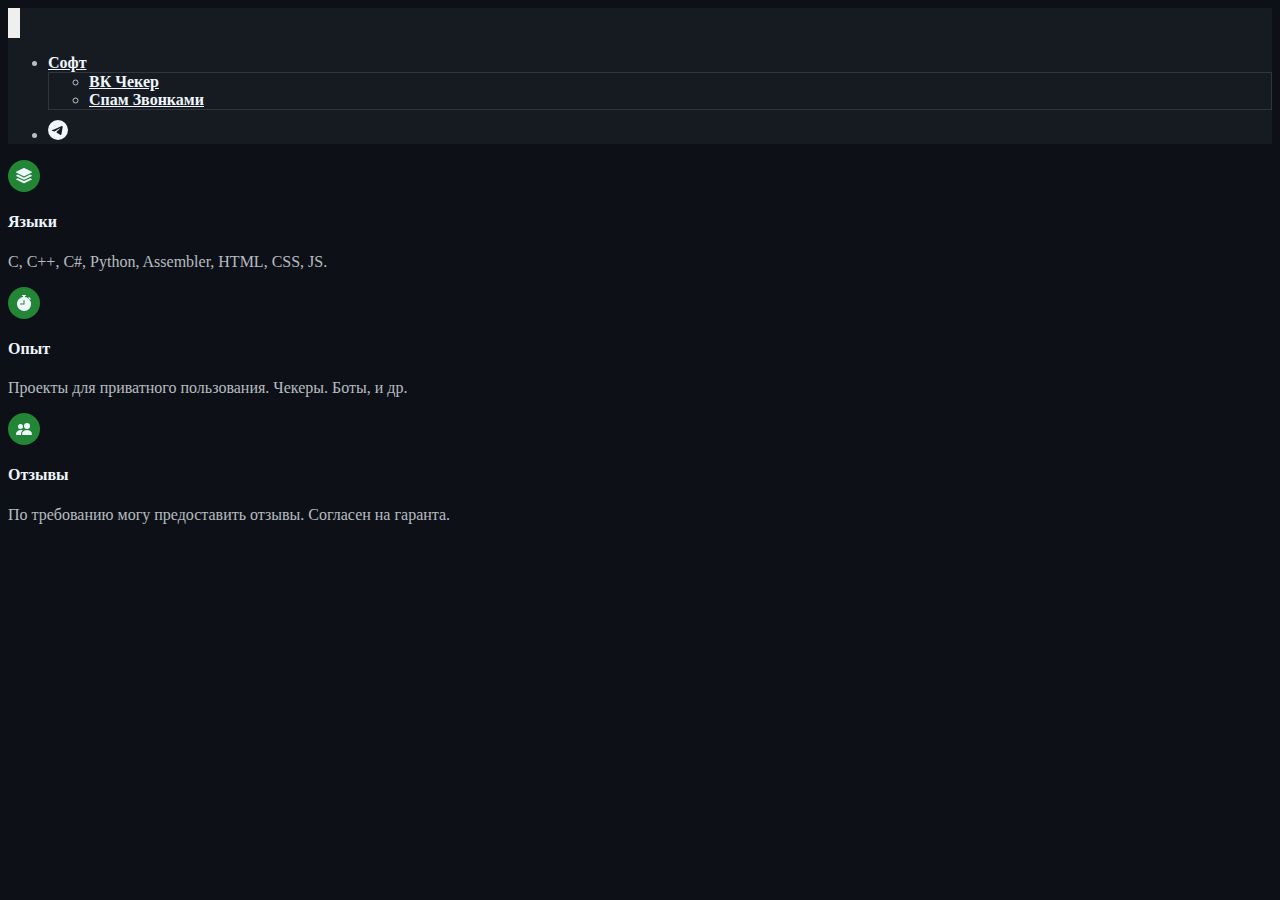
<file: index.html>
<!DOCTYPE html>
<html lang="ru">
  <head>
    <link rel="shortcut icon" href="favicon.ico" />
    <title>Обо мне</title>

    <meta charset="UTF-8" />
    <meta http-equiv="X-UA-Compatible" content="IE=edge" />
    <meta name="viewport" content="width=device-width, initial-scale=1.0" />
    <meta name="description" content="Софт от Элиаса Трумана" />
    <meta name="author" content="Элиас Труман" />

    <link
      href="https://cdn.jsdelivr.net/npm/bootstrap@5.3.0-alpha1/dist/css/bootstrap.min.css"
      rel="stylesheet"
      integrity="sha384-GLhlTQ8iRABdZLl6O3oVMWSktQOp6b7In1Zl3/Jr59b6EGGoI1aFkw7cmDA6j6gD"
      crossorigin="anonymous"
    />

    <link rel="stylesheet" type="text/css" href="assets/css/header.css" />
    <link rel="stylesheet" type="text/css" href="assets/css/body.css" />
    <link rel="stylesheet" type="text/css" href="assets/css/media.css" />
  </head>
  <header class="header">
    <div class="container">
      <nav class="navbar navbar-expand-sm">
        <button
          class="navbar-toggler custom-toggler"
          type="button"
          data-bs-toggle="collapse"
          data-bs-target="#navbarNavDropdown"
          aria-controls="navbarNavDropdown"
          aria-expanded="false"
          aria-label="Toggle navigation"
        >
          <span class="navbar-toggler-icon"></span>
        </button>
        <div class="collapse navbar-collapse" id="navbarNavDropdown">
          <ul class="navbar-nav align-content-center">
            <!-- <li class="nav-item">
              <a class="nav-link" href="/index.html">Обо мне</a>
            </li> -->
            <li class="nav-item dropdown">
              <a
                class="nav-link dropdown-toggle"
                href="#"
                role="button"
                data-bs-toggle="dropdown"
                aria-expanded="false"
              >
                Софт
              </a>
              <ul class="dropdown-menu">
                <li>
                  <a class="dropdown-item" href="/vk-combine.html">ВК Чекер</a>
                </li>
                <li>
                  <a class="dropdown-item" href="/phone-spammer.html"
                    >Спам Звонками</a
                  >
                </li>
              </ul>
            </li>
            <li class="telegram-svg">
              <a href="https://t.me/elstrm" target="_blank">
                <svg
                  xmlns="http://www.w3.org/2000/svg"
                  width="20"
                  height="20"
                  fill="currentColor"
                  class="bi bi-telegram"
                  viewBox="0 0 16 16"
                >
                  <path
                    d="M16 8A8 8 0 1 1 0 8a8 8 0 0 1 16 0zM8.287 5.906c-.778.324-2.334.994-4.666 2.01-.378.15-.577.298-.595.442-.03.243.275.339.69.47l.175.055c.408.133.958.288 1.243.294.26.006.549-.1.868-.32 2.179-1.471 3.304-2.214 3.374-2.23.05-.012.12-.026.166.016.047.041.042.12.037.141-.03.129-1.227 1.241-1.846 1.817-.193.18-.33.307-.358.336a8.154 8.154 0 0 1-.188.186c-.38.366-.664.64.015 1.088.327.216.589.393.85.571.284.194.568.387.936.629.093.06.183.125.27.187.331.236.63.448.997.414.214-.02.435-.22.547-.82.265-1.417.786-4.486.906-5.751a1.426 1.426 0 0 0-.013-.315.337.337 0 0 0-.114-.217.526.526 0 0 0-.31-.093c-.3.005-.763.166-2.984 1.09z"
                  /></svg
              ></a>
            </li>
          </ul>
        </div>
      </nav>
    </div>
  </header>
  <body>
    <main>
      <div class="container py-5">
        <div class="row gy-4 row-cols-1">
          <div class="col">
            <div class="d-flex">
              <div
                class="bs-icon-sm bs-icon-circle bs-icon-primary d-flex flex-shrink-0 justify-content-center align-items-center d-inline-block mb-3 bs-icon"
              >
                <svg
                  class="bi bi-stack"
                  xmlns="http://www.w3.org/2000/svg"
                  width="1em"
                  height="1em"
                  fill="currentColor"
                  viewBox="0 0 16 16"
                >
                  <path
                    d="m14.12 10.163 1.715.858c.22.11.22.424 0 .534L8.267 15.34a.598.598 0 0 1-.534 0L.165 11.555a.299.299 0 0 1 0-.534l1.716-.858 5.317 2.659c.505.252 1.1.252 1.604 0l5.317-2.66zM7.733.063a.598.598 0 0 1 .534 0l7.568 3.784a.3.3 0 0 1 0 .535L8.267 8.165a.598.598 0 0 1-.534 0L.165 4.382a.299.299 0 0 1 0-.535L7.733.063z"
                  ></path>
                  <path
                    d="m14.12 6.576 1.715.858c.22.11.22.424 0 .534l-7.568 3.784a.598.598 0 0 1-.534 0L.165 7.968a.299.299 0 0 1 0-.534l1.716-.858 5.317 2.659c.505.252 1.1.252 1.604 0l5.317-2.659z"
                  ></path>
                </svg>
              </div>
              <div class="px-3">
                <h4>Языки</h4>
                <p>C, C++, C#, Python, Assembler, HTML, CSS, JS.</p>
              </div>
            </div>
          </div>
          <div class="col">
            <div class="d-flex">
              <div
                class="bs-icon-sm bs-icon-circle bs-icon-primary d-flex flex-shrink-0 justify-content-center align-items-center d-inline-block mb-3 bs-icon"
              >
                <svg
                  class="bi bi-stopwatch-fill"
                  xmlns="http://www.w3.org/2000/svg"
                  width="1em"
                  height="1em"
                  fill="currentColor"
                  viewBox="0 0 16 16"
                >
                  <path
                    d="M6.5 0a.5.5 0 0 0 0 1H7v1.07A7.001 7.001 0 0 0 8 16a7 7 0 0 0 5.29-11.584.531.531 0 0 0 .013-.012l.354-.354.353.354a.5.5 0 1 0 .707-.707l-1.414-1.415a.5.5 0 1 0-.707.707l.354.354-.354.354a.717.717 0 0 0-.012.012A6.973 6.973 0 0 0 9 2.071V1h.5a.5.5 0 0 0 0-1h-3zm2 5.6V9a.5.5 0 0 1-.5.5H4.5a.5.5 0 0 1 0-1h3V5.6a.5.5 0 1 1 1 0z"
                  ></path>
                </svg>
              </div>
              <div class="px-3">
                <h4>Опыт</h4>
                <p>Проекты для приватного пользования. Чекеры. Боты, и др.</p>
              </div>
            </div>
          </div>
          <div class="col">
            <div class="d-flex">
              <div
                class="bs-icon-sm bs-icon-circle bs-icon-primary d-flex flex-shrink-0 justify-content-center align-items-center d-inline-block mb-3 bs-icon"
              >
                <svg
                  class="bi bi-people-fill"
                  xmlns="http://www.w3.org/2000/svg"
                  width="1em"
                  height="1em"
                  fill="currentColor"
                  viewBox="0 0 16 16"
                >
                  <path
                    d="M7 14s-1 0-1-1 1-4 5-4 5 3 5 4-1 1-1 1H7zm4-6a3 3 0 1 0 0-6 3 3 0 0 0 0 6z"
                  ></path>
                  <path
                    fill-rule="evenodd"
                    d="M5.216 14A2.238 2.238 0 0 1 5 13c0-1.355.68-2.75 1.936-3.72A6.325 6.325 0 0 0 5 9c-4 0-5 3-5 4s1 1 1 1h4.216z"
                  ></path>
                  <path d="M4.5 8a2.5 2.5 0 1 0 0-5 2.5 2.5 0 0 0 0 5z"></path>
                </svg>
              </div>
              <div class="px-3">
                <h4>Отзывы</h4>
                <p>
                  По требованию могу предоставить отзывы. Согласен на гаранта.
                </p>
              </div>
            </div>
          </div>
        </div>
      </div>
    </main>
    <script
      src="https://cdn.jsdelivr.net/npm/bootstrap@5.3.0-alpha1/dist/js/bootstrap.bundle.min.js"
      integrity="sha384-w76AqPfDkMBDXo30jS1Sgez6pr3x5MlQ1ZAGC+nuZB+EYdgRZgiwxhTBTkF7CXvN"
      crossorigin="anonymous"
    ></script>
    <!-- <footer class="footer fixed-bottom">
      <div class="container text-center">
        <small class="copyright"
          >Задизайнено
          <a href="https://t.me/elstrm" target="_blank">elstrm</a></small
        >
        <script>
          document.write(new Date().getFullYear());
        </script>
      </div>
    </footer> -->
  </body>
</html>
</file>
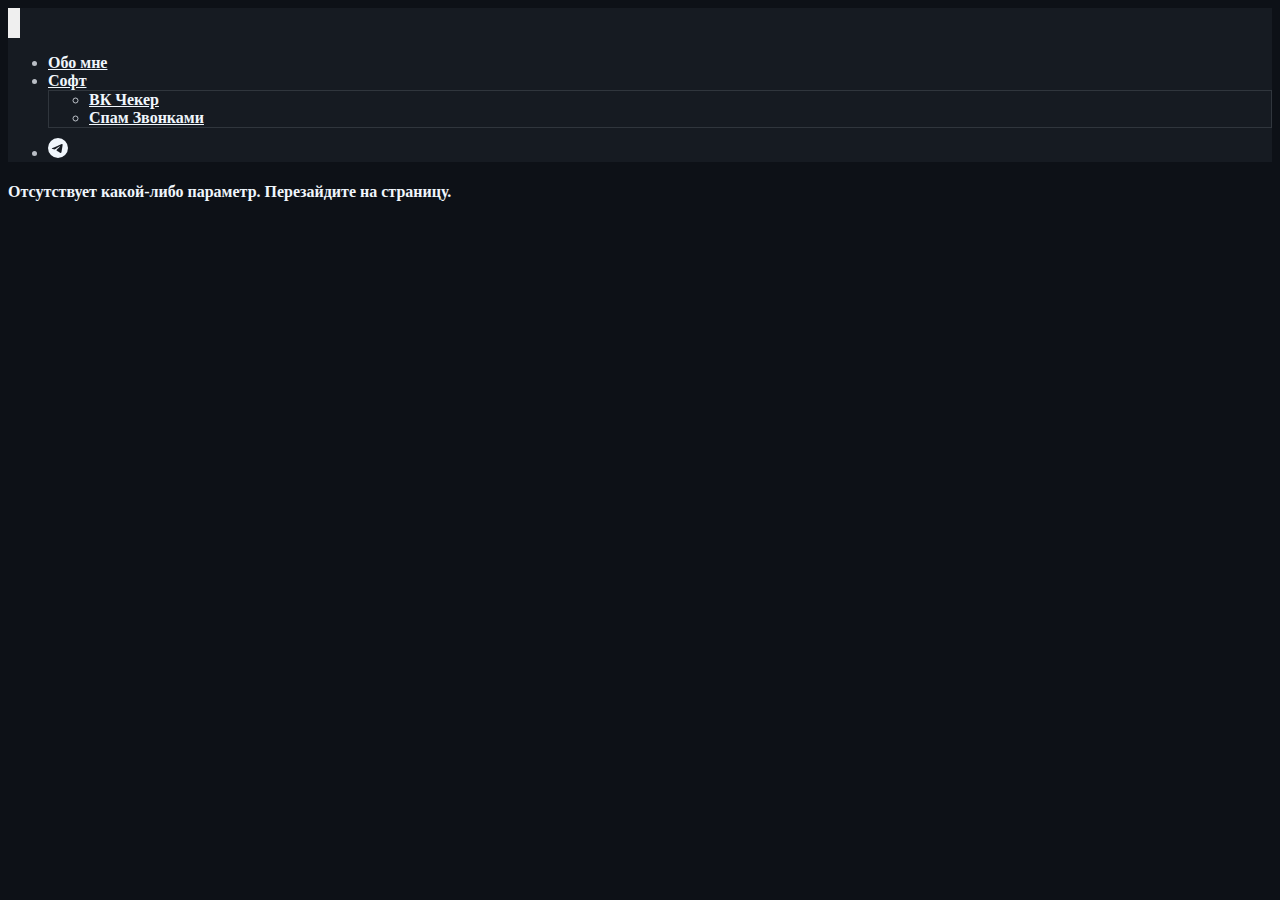
<file: pay.html>
<!DOCTYPE html>
<html lang="ru">
  <head>
    <link rel="shortcut icon" href="favicon.ico" />
    <title>Оплата заказа</title>

    <meta charset="UTF-8" />
    <meta http-equiv="X-UA-Compatible" content="IE=edge" />
    <meta name="viewport" content="width=device-width, initial-scale=1.0" />
    <meta name="description" content="Оплата заказа" />
    <meta name="author" content="Элиас Труман" />

    <link
      href="https://cdn.jsdelivr.net/npm/bootstrap@5.3.0-alpha1/dist/css/bootstrap.min.css"
      rel="stylesheet"
      integrity="sha384-GLhlTQ8iRABdZLl6O3oVMWSktQOp6b7In1Zl3/Jr59b6EGGoI1aFkw7cmDA6j6gD"
      crossorigin="anonymous"
    />

    <link rel="stylesheet" type="text/css" href="assets/css/header.css" />
    <link rel="stylesheet" type="text/css" href="assets/css/body.css" />
    <link rel="stylesheet" type="text/css" href="assets/css/media.css" />

    <script language="javascript" type="text/javascript">
      function onLoad() {
        var query = window.location.href.split("?")[1];
        if (!query) {
          document.getElementById("cardMain").innerHTML =
            "<h4>Отсутствует какой-либо параметр. Перезайдите на страницу.</h4>";
        }
        var params = query.split("&");
        if (params.length < 3) {
          document.getElementById("cardMain").innerHTML =
            "<h4>Отсутствует нужный параметр. Перезайдите на страницу.</h4>";
        }
        var soft = params[0].split("=")[1];
        if (soft == "ps") {
          soft = "Спам Звонками";
        } else if (soft == "vkc") {
          soft = "ВК Чекер";
        } else {
          document.getElementById("cardMain").innerHTML =
            "<h4>Софт указан неверно. Перезайдите на страницу.</h4>";
        }
        var until = params[1].split("=")[1];
        if (until == "w") {
          until = "неделя";
        } else if (until == "m") {
          until = "месяц";
        } else if (until == "lt") {
          until = "лайфтайм";
        } else {
          document.getElementById("cardMain").innerHTML =
            "<h4>Срок лицензии указан неверно. Перезайдите на страницу.</h4>";
        }
        var sum = params[2].split("=")[1].split("#")[0];
        if (
          (sum != "500") &
          (sum != "1000") &
          (sum != "1500") &
          (sum != "2000")
        ) {
          document.getElementById("cardMain").innerHTML =
            "<h4>Сумма указана неверно. Перезайдите на страницу.</h4>";
        }
        document.getElementById("soft").innerHTML = soft;
        document.getElementById("until").innerHTML = until;
        document.getElementById("sum").innerHTML = "₽" + sum;
      }
      function openQiwiLink() {
        link =
          "https://qiwi.com/payment/form/99999?extra['accountType']=nickname&extra['account']=3IPLL&amount=";
        newLink = link + document.getElementById("sum").innerHTML.split("₽")[1];
        window.open(newLink, "_blank");
      }
      function showHiddenCard() {
        document
          .getElementById("hiddenCardElement")
          .classList.remove("hiddenCard");
      }
      function showHiddenCard2() {
        document
          .getElementById("hiddenCardElement2")
          .classList.remove("hiddenCard");
      }
      function fallbackCopyTextToClipboard(text) {
        var textArea = document.createElement("textarea");
        textArea.value = text;

        textArea.style.top = "0";
        textArea.style.left = "0";
        textArea.style.position = "fixed";

        document.body.appendChild(textArea);
        textArea.focus();
        textArea.select();

        try {
          var successful = document.execCommand("copy");
          var msg = successful ? "successful" : "unsuccessful";
          console.log("Fallback: Copying text command was " + msg);
        } catch (err) {
          console.error("Fallback: Oops, unable to copy", err);
        }

        document.body.removeChild(textArea);
      }
      function copyTextToClipboard() {
        var text = document.getElementById("textToCopy").innerText;
        if (!navigator.clipboard) {
          fallbackCopyTextToClipboard(text);
          return;
        }
        navigator.clipboard.writeText(text).then(
          function () {
            console.log("Async: Copying to clipboard was successful!");
          },
          function (err) {
            console.error("Async: Could not copy text: ", err);
          }
        );
      }
    </script>
  </head>
  <header class="header">
    <div class="container">
      <nav class="navbar navbar-expand-sm">
        <button
          class="navbar-toggler custom-toggler"
          type="button"
          data-bs-toggle="collapse"
          data-bs-target="#navbarNavDropdown"
          aria-controls="navbarNavDropdown"
          aria-expanded="false"
          aria-label="Toggle navigation"
        >
          <span class="navbar-toggler-icon"></span>
        </button>
        <div class="collapse navbar-collapse" id="navbarNavDropdown">
          <ul class="navbar-nav align-content-center">
            <li class="nav-item">
              <a class="nav-link" href="/index.html">Обо мне</a>
            </li>
            <li class="nav-item dropdown">
              <a
                class="nav-link dropdown-toggle"
                href="#"
                role="button"
                data-bs-toggle="dropdown"
                aria-expanded="false"
              >
                Софт
              </a>
              <ul class="dropdown-menu">
                <li>
                  <a class="dropdown-item" href="/vk-combine.html">ВК Чекер</a>
                </li>
                <li>
                  <a class="dropdown-item" href="/phone-spammer.html"
                    >Спам Звонками</a
                  >
                </li>
              </ul>
            </li>
            <li class="telegram-svg">
              <a href="https://t.me/elstrm" target="_blank">
                <svg
                  xmlns="http://www.w3.org/2000/svg"
                  width="20"
                  height="20"
                  fill="currentColor"
                  class="bi bi-telegram"
                  viewBox="0 0 16 16"
                >
                  <path
                    d="M16 8A8 8 0 1 1 0 8a8 8 0 0 1 16 0zM8.287 5.906c-.778.324-2.334.994-4.666 2.01-.378.15-.577.298-.595.442-.03.243.275.339.69.47l.175.055c.408.133.958.288 1.243.294.26.006.549-.1.868-.32 2.179-1.471 3.304-2.214 3.374-2.23.05-.012.12-.026.166.016.047.041.042.12.037.141-.03.129-1.227 1.241-1.846 1.817-.193.18-.33.307-.358.336a8.154 8.154 0 0 1-.188.186c-.38.366-.664.64.015 1.088.327.216.589.393.85.571.284.194.568.387.936.629.093.06.183.125.27.187.331.236.63.448.997.414.214-.02.435-.22.547-.82.265-1.417.786-4.486.906-5.751a1.426 1.426 0 0 0-.013-.315.337.337 0 0 0-.114-.217.526.526 0 0 0-.31-.093c-.3.005-.763.166-2.984 1.09z"
                  /></svg
              ></a>
            </li>
          </ul>
        </div>
      </nav>
    </div>
  </header>
  <body onload="onLoad()">
    <main>
      <section class="py-5">
        <div
          id="cardMain"
          class="container h-100 d-flex align-items-center justify-content-center"
        >
          <div class="text-center pay-card" style="width: 350px">
            <h2
              style="
                color: rgb(240, 246, 252);
                font-weight: 600;
                font-size: 28px;
                margin-bottom: 2rem;
              "
            >
              Оплата заказа
            </h2>
            <div class="col">
              <div class="card">
                <div class="card-body text-center p-4">
                  <h6
                    class="text-uppercase card-subtitle"
                    style="
                      font-size: 16px;
                      color: rgb(240, 246, 252);
                      text-align: left;
                    "
                  >
                    сумма
                  </h6>
                  <h4 id="sum" class="display-6 fw-bold price-policy"></h4>
                </div>
                <div class="card-footer p-0">
                  <ul
                    class="text-start"
                    style="
                      margin-bottom: 1rem !important;
                      margin-top: 1rem !important;
                      max-width: 96.65%;
                    "
                  >
                    <li class="mb-2">
                      Нажмите на кнопку оплатить. При нажатии вы подтверждаете,
                      что согласны с
                      <a href="/ПС-1.pdf" target="_blank"
                        >Пользовательским Соглашением</a
                      >.
                    </li>
                    <li class="mb-2">
                      Если вы вышли со страницы оплаты, то перезайдите через
                      кнопку ниже.
                    </li>
                  </ul>
                  <a
                    class="btn btn-primary d-block w-100"
                    type="button"
                    style="font-weight: bold"
                    onclick="openQiwiLink(); showHiddenCard();"
                    >Оплатить</a
                  >
                </div>
              </div>
            </div>
            <div id="hiddenCardElement" class="col py-4 hiddenCard">
              <div class="card">
                <div class="p-0">
                  <ul
                    class="text-start"
                    style="
                      margin-bottom: 1rem !important;
                      margin-top: 1rem !important;
                      max-width: 96.65%;
                    "
                  >
                    <li class="mb-2">
                      Теперь нужно зайти в
                      <a href="https://t.me/eliastruman" target="_blank"
                        >эту группу</a
                      >.
                    </li>
                  </ul>
                  <a
                    class="btn btn-primary d-block w-100"
                    type="button"
                    style="font-weight: bold"
                    onclick="showHiddenCard2();"
                    >Подтверждаю, что я сделал это</a
                  >
                </div>
              </div>
            </div>
            <div id="hiddenCardElement2" class="col py-0 hiddenCard">
              <div class="card">
                <div class="p-0">
                  <ul
                    class="text-start"
                    style="
                      margin-bottom: 1rem !important;
                      margin-top: 1rem !important;
                      max-width: 96.65%;
                    "
                  >
                    <li class="mb-2">
                      Если вы подтверждаете оплату, то вставьте следующий текст
                      в диалог с менеджером. В рабочую смену максимальное время
                      ожидания билда 30 минут.
                    </li>
                  </ul>
                  <div class="container">
                    <div class="row">
                      <p id="textToCopy" style="filter: brightness(70%)">
                        Привет, оплатил софт <soft id="soft"></soft>. Срок
                        лицензии: <until id="until"></until>.
                      </p>
                    </div>
                  </div>
                  <a
                    class="btn btn-primary d-block w-100"
                    type="button"
                    style="font-weight: bold"
                    onclick='copyTextToClipboard(); window.open("https://t.me/elstrm", "_blank");'
                    >Скопировать текст и связаться с менеджером</a
                  >
                </div>
              </div>
            </div>
          </div>
        </div>
      </section>
    </main>
    <script
      src="https://cdn.jsdelivr.net/npm/bootstrap@5.3.0-alpha1/dist/js/bootstrap.bundle.min.js"
      integrity="sha384-w76AqPfDkMBDXo30jS1Sgez6pr3x5MlQ1ZAGC+nuZB+EYdgRZgiwxhTBTkF7CXvN"
      crossorigin="anonymous"
    ></script>
  </body>
</html>
</file>
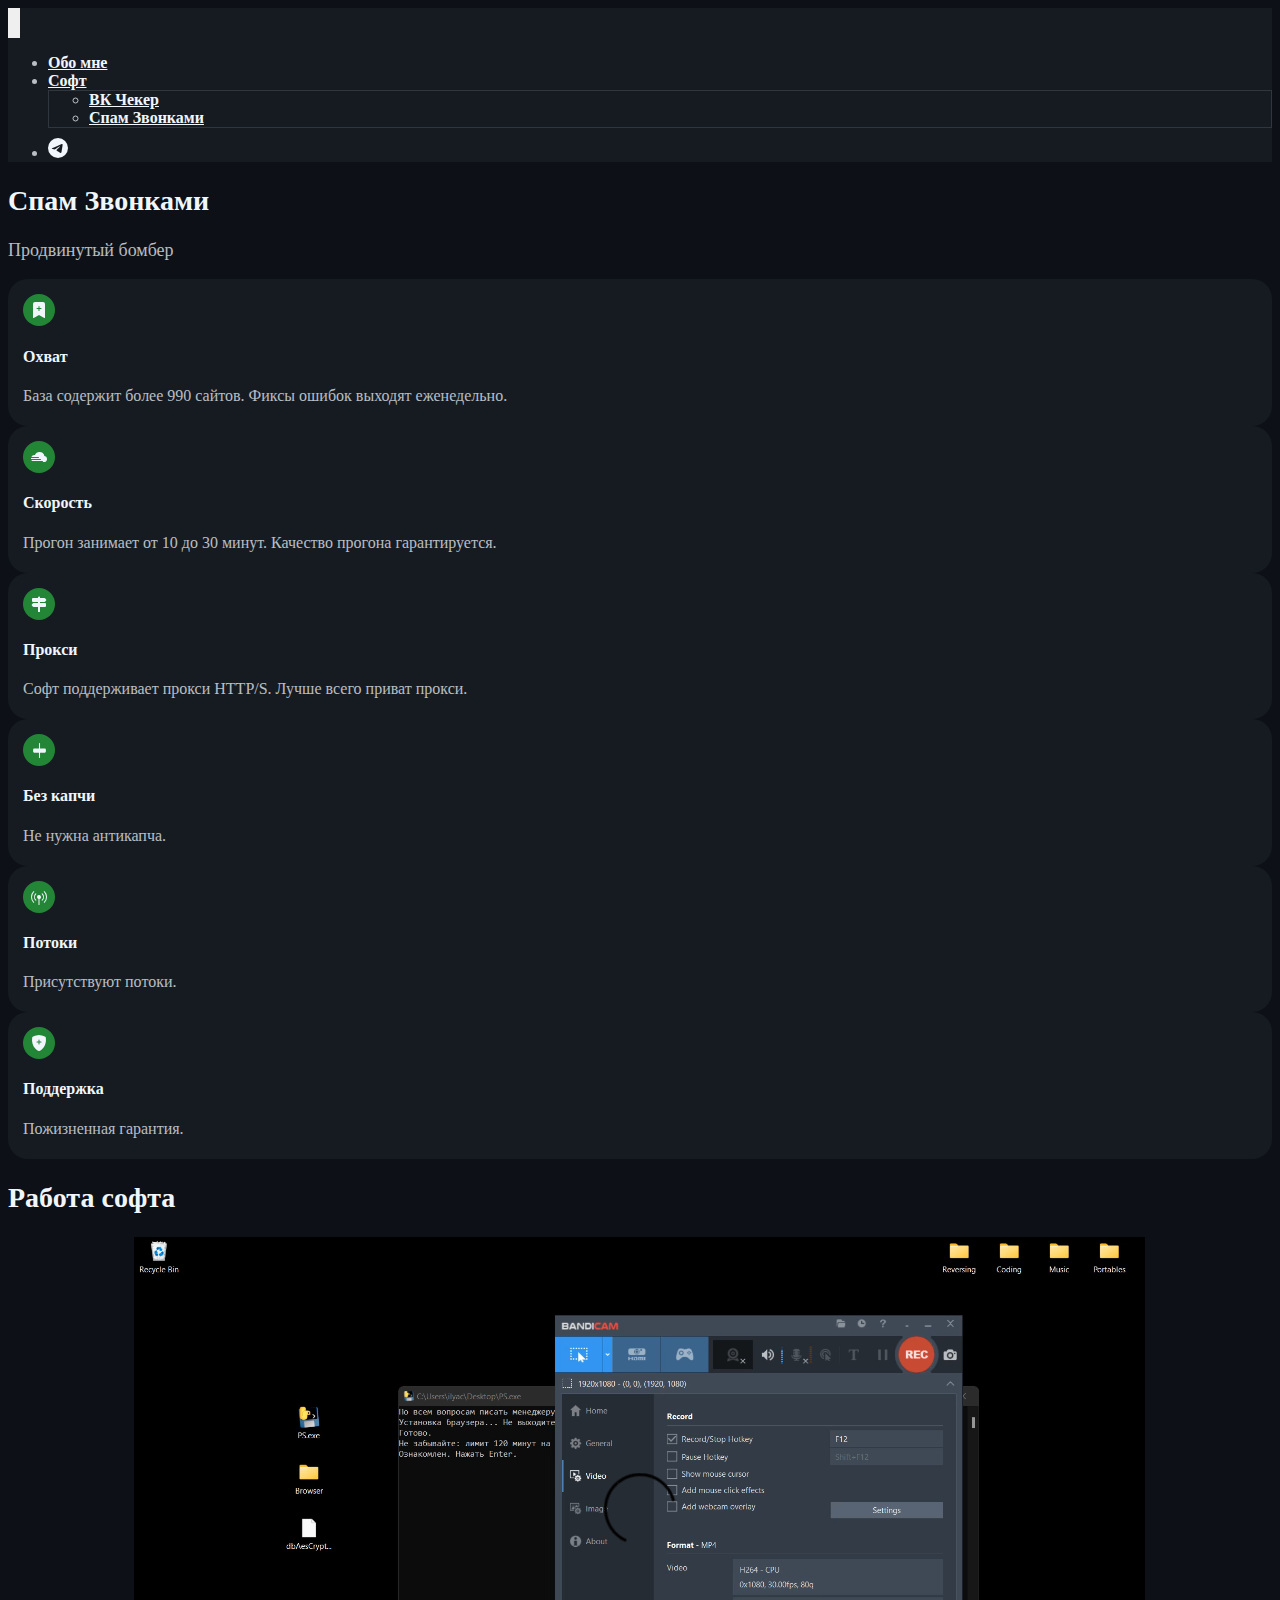
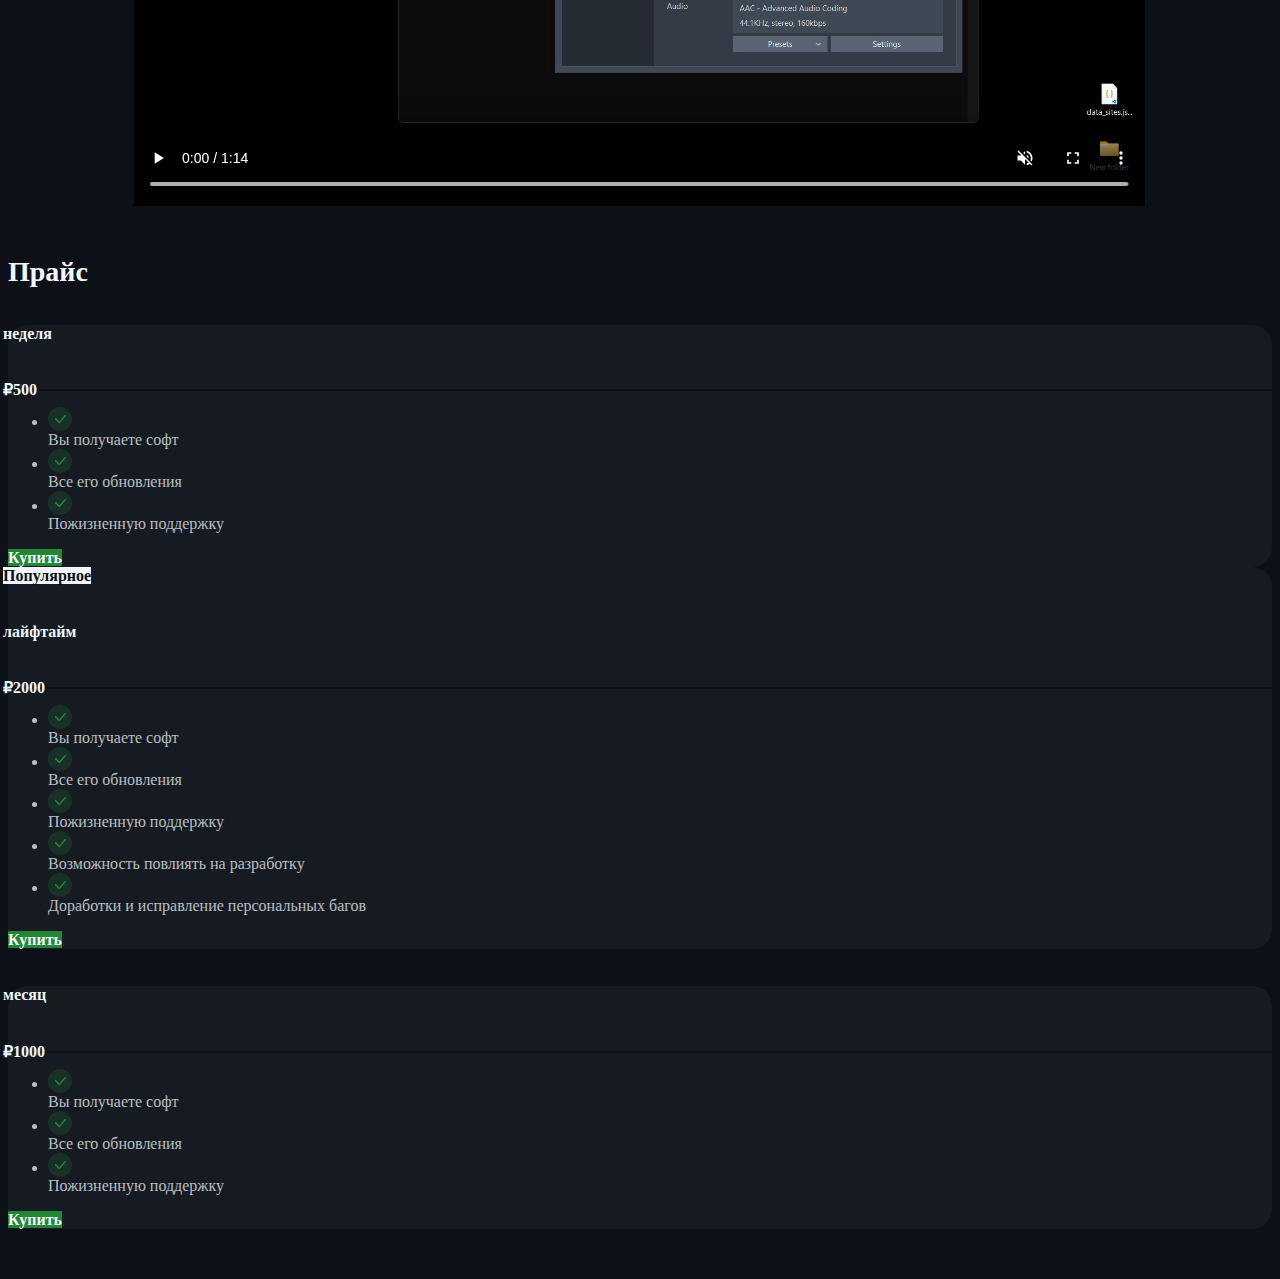
<file: phone-spammer.html>
<!DOCTYPE html>
<html lang="ru">
  <head>
    <link rel="shortcut icon" href="favicon.ico" />
    <title>Спам Звонками</title>

    <meta charset="UTF-8" />
    <meta http-equiv="X-UA-Compatible" content="IE=edge" />
    <meta name="viewport" content="width=device-width, initial-scale=1.0" />
    <meta name="description" content="Спам Звонками" />
    <meta name="author" content="Элиас Труман" />

    <link
      href="https://cdn.jsdelivr.net/npm/bootstrap@5.3.0-alpha1/dist/css/bootstrap.min.css"
      rel="stylesheet"
      integrity="sha384-GLhlTQ8iRABdZLl6O3oVMWSktQOp6b7In1Zl3/Jr59b6EGGoI1aFkw7cmDA6j6gD"
      crossorigin="anonymous"
    />

    <link rel="stylesheet" type="text/css" href="assets/css/header.css" />
    <link rel="stylesheet" type="text/css" href="assets/css/body.css" />
    <link rel="stylesheet" type="text/css" href="assets/css/media.css" />
    <script language="javascript" type="text/javascript">
      function pay(soft, until, sum) {
        document.location =
          "pay.html?soft=" + soft + "&until=" + until + "&sum=" + sum;
      }
    </script>
  </head>
  <header class="header">
    <div class="container">
      <nav class="navbar navbar-expand-sm">
        <button
          class="navbar-toggler custom-toggler"
          type="button"
          data-bs-toggle="collapse"
          data-bs-target="#navbarNavDropdown"
          aria-controls="navbarNavDropdown"
          aria-expanded="false"
          aria-label="Toggle navigation"
        >
          <span class="navbar-toggler-icon"></span>
        </button>
        <div class="collapse navbar-collapse" id="navbarNavDropdown">
          <ul class="navbar-nav align-content-center">
            <li class="nav-item">
              <a class="nav-link" href="/index.html">Обо мне</a>
            </li>
            <li class="nav-item dropdown">
              <a
                class="nav-link dropdown-toggle"
                href="#"
                role="button"
                data-bs-toggle="dropdown"
                aria-expanded="false"
              >
                Софт
              </a>
              <ul class="dropdown-menu">
                <li>
                  <a class="dropdown-item" href="/vk-combine.html">ВК Чекер</a>
                </li>
                <li>
                  <a class="dropdown-item" href="/phone-spammer.html"
                    >Спам Звонками</a
                  >
                </li>
              </ul>
            </li>
            <li class="telegram-svg">
              <a href="https://t.me/elstrm" target="_blank">
                <svg
                  xmlns="http://www.w3.org/2000/svg"
                  width="20"
                  height="20"
                  fill="currentColor"
                  class="bi bi-telegram"
                  viewBox="0 0 16 16"
                >
                  <path
                    d="M16 8A8 8 0 1 1 0 8a8 8 0 0 1 16 0zM8.287 5.906c-.778.324-2.334.994-4.666 2.01-.378.15-.577.298-.595.442-.03.243.275.339.69.47l.175.055c.408.133.958.288 1.243.294.26.006.549-.1.868-.32 2.179-1.471 3.304-2.214 3.374-2.23.05-.012.12-.026.166.016.047.041.042.12.037.141-.03.129-1.227 1.241-1.846 1.817-.193.18-.33.307-.358.336a8.154 8.154 0 0 1-.188.186c-.38.366-.664.64.015 1.088.327.216.589.393.85.571.284.194.568.387.936.629.093.06.183.125.27.187.331.236.63.448.997.414.214-.02.435-.22.547-.82.265-1.417.786-4.486.906-5.751a1.426 1.426 0 0 0-.013-.315.337.337 0 0 0-.114-.217.526.526 0 0 0-.31-.093c-.3.005-.763.166-2.984 1.09z"
                  /></svg
              ></a>
            </li>
          </ul>
        </div>
      </nav>
    </div>
  </header>
  <body>
    <main>
      <div class="container py-5">
        <div class="row mb-5">
          <div class="col-md-8 col-xl-6 text-center mx-auto">
            <h2
              style="
                color: rgb(240, 246, 252);
                font-weight: 600;
                font-size: 28px;
              "
            >
              Спам Звонками
            </h2>
            <p style="font-size: 18px">Продвинутый бомбер</p>
          </div>
        </div>
        <div class="row gy-4 row-cols-1 row-cols-md-1 row-cols-lg-3">
          <div class="col">
            <div class="d-flex about-feature">
              <div
                class="bs-icon-sm bs-icon-circle bs-icon-semi-white bs-icon-primary d-flex flex-shrink-0 justify-content-center align-items-center d-inline-block mb-3 bs-icon"
              >
                <svg
                  class="bi bi-bookmark-plus-fill"
                  xmlns="http://www.w3.org/2000/svg"
                  width="1em"
                  height="1em"
                  fill="currentColor"
                  viewBox="0 0 16 16"
                >
                  <path
                    fill-rule="evenodd"
                    d="M2 15.5V2a2 2 0 0 1 2-2h8a2 2 0 0 1 2 2v13.5a.5.5 0 0 1-.74.439L8 13.069l-5.26 2.87A.5.5 0 0 1 2 15.5zm6.5-11a.5.5 0 0 0-1 0V6H6a.5.5 0 0 0 0 1h1.5v1.5a.5.5 0 0 0 1 0V7H10a.5.5 0 0 0 0-1H8.5V4.5z"
                  ></path>
                </svg>
              </div>
              <div class="px-3">
                <h4>Охват</h4>
                <p>
                  База содержит более 990 сайтов. Фиксы ошибок выходят
                  еженедельно.
                </p>
              </div>
            </div>
          </div>
          <div class="col">
            <div class="d-flex about-feature">
              <div
                class="bs-icon-sm bs-icon-circle bs-icon-semi-white bs-icon-primary d-flex flex-shrink-0 justify-content-center align-items-center d-inline-block mb-3 bs-icon"
              >
                <svg
                  class="bi bi-cloud-fog2-fill"
                  xmlns="http://www.w3.org/2000/svg"
                  width="1em"
                  height="1em"
                  fill="currentColor"
                  viewBox="0 0 16 16"
                >
                  <path
                    d="M8.5 3a5.001 5.001 0 0 1 4.905 4.027A3 3 0 0 1 13 13h-1.5a.5.5 0 0 0 0-1H1.05a3.51 3.51 0 0 1-.713-1H9.5a.5.5 0 0 0 0-1H.035a3.53 3.53 0 0 1 0-1H7.5a.5.5 0 0 0 0-1H.337a3.5 3.5 0 0 1 3.57-1.977A5.001 5.001 0 0 1 8.5 3z"
                  ></path>
                </svg>
              </div>
              <div class="px-3">
                <h4>Скорость</h4>
                <p>
                  Прогон занимает от 10 до 30 минут. Качество прогона
                  гарантируется.
                </p>
              </div>
            </div>
          </div>
          <div class="col">
            <div class="d-flex about-feature">
              <div
                class="bs-icon-sm bs-icon-circle bs-icon-semi-white bs-icon-primary d-flex flex-shrink-0 justify-content-center align-items-center d-inline-block mb-3 bs-icon"
              >
                <svg
                  class="bi bi-signpost-2-fill"
                  xmlns="http://www.w3.org/2000/svg"
                  width="1em"
                  height="1em"
                  fill="currentColor"
                  viewBox="0 0 16 16"
                >
                  <path
                    d="M7.293.707A1 1 0 0 0 7 1.414V2H2a1 1 0 0 0-1 1v2a1 1 0 0 0 1 1h5v1H2.5a1 1 0 0 0-.8.4L.725 8.7a.5.5 0 0 0 0 .6l.975 1.3a1 1 0 0 0 .8.4H7v5h2v-5h5a1 1 0 0 0 1-1V8a1 1 0 0 0-1-1H9V6h4.5a1 1 0 0 0 .8-.4l.975-1.3a.5.5 0 0 0 0-.6L14.3 2.4a1 1 0 0 0-.8-.4H9v-.586A1 1 0 0 0 7.293.707z"
                  ></path>
                </svg>
              </div>
              <div class="px-3">
                <h4>Прокси</h4>
                <p>
                  Софт поддерживает прокси HTTP/S. Лучше всего приват прокси.
                </p>
              </div>
            </div>
          </div>
          <div class="col">
            <div class="d-flex about-feature">
              <div
                class="bs-icon-sm bs-icon-circle bs-icon-semi-white bs-icon-primary d-flex flex-shrink-0 justify-content-center align-items-center d-inline-block mb-3 bs-icon"
              >
                <svg
                  class="bi bi-align-center"
                  xmlns="http://www.w3.org/2000/svg"
                  width="1em"
                  height="1em"
                  fill="currentColor"
                  viewBox="0 0 16 16"
                  style="font-size: 17px"
                >
                  <path
                    d="M8 1a.5.5 0 0 1 .5.5V6h-1V1.5A.5.5 0 0 1 8 1zm0 14a.5.5 0 0 1-.5-.5V10h1v4.5a.5.5 0 0 1-.5.5zM2 7a1 1 0 0 1 1-1h10a1 1 0 0 1 1 1v2a1 1 0 0 1-1 1H3a1 1 0 0 1-1-1V7z"
                  ></path>
                </svg>
              </div>
              <div class="px-3">
                <h4>Без капчи</h4>
                <p>Не нужна антикапча.</p>
              </div>
            </div>
          </div>
          <div class="col">
            <div class="d-flex about-feature">
              <div
                class="bs-icon-sm bs-icon-circle bs-icon-semi-white bs-icon-primary d-flex flex-shrink-0 justify-content-center align-items-center d-inline-block mb-3 bs-icon"
              >
                <svg
                  class="bi bi-broadcast-pin"
                  xmlns="http://www.w3.org/2000/svg"
                  width="1em"
                  height="1em"
                  fill="currentColor"
                  viewBox="0 0 16 16"
                >
                  <path
                    d="M3.05 3.05a7 7 0 0 0 0 9.9.5.5 0 0 1-.707.707 8 8 0 0 1 0-11.314.5.5 0 0 1 .707.707zm2.122 2.122a4 4 0 0 0 0 5.656.5.5 0 1 1-.708.708 5 5 0 0 1 0-7.072.5.5 0 0 1 .708.708zm5.656-.708a.5.5 0 0 1 .708 0 5 5 0 0 1 0 7.072.5.5 0 1 1-.708-.708 4 4 0 0 0 0-5.656.5.5 0 0 1 0-.708zm2.122-2.12a.5.5 0 0 1 .707 0 8 8 0 0 1 0 11.313.5.5 0 0 1-.707-.707 7 7 0 0 0 0-9.9.5.5 0 0 1 0-.707zM6 8a2 2 0 1 1 2.5 1.937V15.5a.5.5 0 0 1-1 0V9.937A2 2 0 0 1 6 8z"
                  ></path>
                </svg>
              </div>
              <div class="px-3">
                <h4>Потоки</h4>
                <p>Присутствуют потоки.</p>
              </div>
            </div>
          </div>
          <div class="col">
            <div class="d-flex about-feature">
              <div
                class="bs-icon-sm bs-icon-circle bs-icon-semi-white bs-icon-primary d-flex flex-shrink-0 justify-content-center align-items-center d-inline-block mb-3 bs-icon"
              >
                <svg
                  class="bi bi-shield-fill-plus"
                  xmlns="http://www.w3.org/2000/svg"
                  width="1em"
                  height="1em"
                  fill="currentColor"
                  viewBox="0 0 16 16"
                >
                  <path
                    fill-rule="evenodd"
                    d="M8 0c-.69 0-1.843.265-2.928.56-1.11.3-2.229.655-2.887.87a1.54 1.54 0 0 0-1.044 1.262c-.596 4.477.787 7.795 2.465 9.99a11.777 11.777 0 0 0 2.517 2.453c.386.273.744.482 1.048.625.28.132.581.24.829.24s.548-.108.829-.24a7.159 7.159 0 0 0 1.048-.625 11.775 11.775 0 0 0 2.517-2.453c1.678-2.195 3.061-5.513 2.465-9.99a1.541 1.541 0 0 0-1.044-1.263 62.467 62.467 0 0 0-2.887-.87C9.843.266 8.69 0 8 0zm-.5 5a.5.5 0 0 1 1 0v1.5H10a.5.5 0 0 1 0 1H8.5V9a.5.5 0 0 1-1 0V7.5H6a.5.5 0 0 1 0-1h1.5V5z"
                  ></path>
                </svg>
              </div>
              <div class="px-3">
                <h4>Поддержка</h4>
                <p>Пожизненная гарантия.</p>
              </div>
            </div>
          </div>
        </div>
      </div>
      <div class="container py-0">
        <div class="row mb-5">
          <div class="text-center mx-auto">
            <h2
              style="
                color: rgb(240, 246, 252);
                font-weight: 600;
                font-size: 28px;
              "
            >
              Работа софта
            </h2>
          </div>
        </div>
        <div
          class="row gy-4 gy-xl-0 d-lg-flex align-items-lg-center"
          style="margin-bottom: 50px"
        >
          <div class="vidContainer">
            <video
              src="ps.mp4"
              controls="controls"
              autoplay
              muted
              loop
              width="100%"
              height="100%"
            ></video>
          </div>
        </div>
      </div>
      <div class="container py-0">
        <div class="row mb-5">
          <div class="col-md-8 col-xl-6 text-center mx-auto">
            <h2
              style="
                color: rgb(240, 246, 252);
                font-weight: 600;
                font-size: 28px;
              "
            >
              Прайс
            </h2>
          </div>
        </div>
        <div
          class="row gy-4 gy-xl-0 row-cols-1 row-cols-lg-3 d-lg-flex align-items-lg-center"
          style="margin-bottom: 50px"
        >
          <div class="col">
            <div class="card">
              <div class="card-body text-center p-4">
                <h6
                  class="text-uppercase card-subtitle"
                  style="
                    font-size: 16px;
                    color: rgb(240, 246, 252);
                    text-align: left;
                  "
                >
                  неделя
                </h6>
                <h4 class="display-6 fw-bold price-policy">₽500</h4>
              </div>
              <div class="card-footer p-3">
                <div>
                  <ul class="list-unstyled">
                    <li class="d-flex mb-2">
                      <span
                        class="bs-icon-xs bs-icon-circle bs-icon-primary-light bs-icon me-2"
                        ><svg
                          class="bi bi-check-lg"
                          xmlns="http://www.w3.org/2000/svg"
                          width="1em"
                          height="1em"
                          fill="currentColor"
                          viewBox="0 0 16 16"
                          style="--bs-icon-size: 0.75rem"
                        >
                          <path
                            d="M12.736 3.97a.733.733 0 0 1 1.047 0c.286.289.29.756.01 1.05L7.88 12.01a.733.733 0 0 1-1.065.02L3.217 8.384a.757.757 0 0 1 0-1.06.733.733 0 0 1 1.047 0l3.052 3.093 5.4-6.425a.247.247 0 0 1 .02-.022Z"
                          ></path></svg></span
                      ><span>Вы получаете софт</span>
                    </li>
                    <li class="d-flex mb-2">
                      <span
                        class="bs-icon-xs bs-icon-circle bs-icon-primary-light bs-icon me-2"
                        ><svg
                          class="bi bi-check-lg"
                          xmlns="http://www.w3.org/2000/svg"
                          width="1em"
                          height="1em"
                          fill="currentColor"
                          viewBox="0 0 16 16"
                        >
                          <path
                            d="M12.736 3.97a.733.733 0 0 1 1.047 0c.286.289.29.756.01 1.05L7.88 12.01a.733.733 0 0 1-1.065.02L3.217 8.384a.757.757 0 0 1 0-1.06.733.733 0 0 1 1.047 0l3.052 3.093 5.4-6.425a.247.247 0 0 1 .02-.022Z"
                          ></path></svg></span
                      ><span>Все его обновления</span>
                    </li>
                    <li class="d-flex mb-2">
                      <span
                        class="bs-icon-xs bs-icon-circle bs-icon-primary-light bs-icon me-2"
                        ><svg
                          class="bi bi-check-lg"
                          xmlns="http://www.w3.org/2000/svg"
                          width="1em"
                          height="1em"
                          fill="currentColor"
                          viewBox="0 0 16 16"
                        >
                          <path
                            d="M12.736 3.97a.733.733 0 0 1 1.047 0c.286.289.29.756.01 1.05L7.88 12.01a.733.733 0 0 1-1.065.02L3.217 8.384a.757.757 0 0 1 0-1.06.733.733 0 0 1 1.047 0l3.052 3.093 5.4-6.425a.247.247 0 0 1 .02-.022Z"
                          ></path></svg></span
                      ><span>Пожизненную поддержку</span>
                    </li>
                  </ul>
                </div>
                <a
                  class="btn btn-primary d-block w-100"
                  type="button"
                  style="font-weight: bold"
                  onclick='pay("ps", "w", "500")'
                >
                  Купить
                </a>
              </div>
            </div>
          </div>
          <div class="col">
            <div
              class="card border-primary border-2"
              style="border-color: rgb(240, 246, 252) !important"
            >
              <div class="card-body text-center p-4">
                <span
                  class="badge rounded-pill bg-primary position-absolute top-0 start-50 translate-middle text-uppercase"
                  >Популярное</span
                >
                <h6
                  class="text-uppercase card-subtitle"
                  style="
                    font-size: 16px;
                    color: rgb(240, 246, 252);
                    text-align: left;
                  "
                >
                  лайфтайм
                </h6>
                <h4 class="display-6 fw-bold price-policy">₽2000</h4>
              </div>
              <div class="card-footer p-3">
                <div>
                  <ul class="list-unstyled">
                    <li class="d-flex mb-2">
                      <span
                        class="bs-icon-xs bs-icon-circle bs-icon-primary-light bs-icon me-2"
                        ><svg
                          class="bi bi-check-lg"
                          xmlns="http://www.w3.org/2000/svg"
                          width="1em"
                          height="1em"
                          fill="currentColor"
                          viewBox="0 0 16 16"
                        >
                          <path
                            d="M12.736 3.97a.733.733 0 0 1 1.047 0c.286.289.29.756.01 1.05L7.88 12.01a.733.733 0 0 1-1.065.02L3.217 8.384a.757.757 0 0 1 0-1.06.733.733 0 0 1 1.047 0l3.052 3.093 5.4-6.425a.247.247 0 0 1 .02-.022Z"
                          ></path></svg></span
                      ><span>Вы получаете софт</span>
                    </li>
                    <li class="d-flex mb-2">
                      <span
                        class="bs-icon-xs bs-icon-circle bs-icon-primary-light bs-icon me-2"
                        ><svg
                          class="bi bi-check-lg"
                          xmlns="http://www.w3.org/2000/svg"
                          width="1em"
                          height="1em"
                          fill="currentColor"
                          viewBox="0 0 16 16"
                        >
                          <path
                            d="M12.736 3.97a.733.733 0 0 1 1.047 0c.286.289.29.756.01 1.05L7.88 12.01a.733.733 0 0 1-1.065.02L3.217 8.384a.757.757 0 0 1 0-1.06.733.733 0 0 1 1.047 0l3.052 3.093 5.4-6.425a.247.247 0 0 1 .02-.022Z"
                          ></path></svg></span
                      ><span>Все его обновления</span>
                    </li>
                    <li class="d-flex mb-2">
                      <span
                        class="bs-icon-xs bs-icon-circle bs-icon-primary-light bs-icon me-2"
                        ><svg
                          class="bi bi-check-lg"
                          xmlns="http://www.w3.org/2000/svg"
                          width="1em"
                          height="1em"
                          fill="currentColor"
                          viewBox="0 0 16 16"
                        >
                          <path
                            d="M12.736 3.97a.733.733 0 0 1 1.047 0c.286.289.29.756.01 1.05L7.88 12.01a.733.733 0 0 1-1.065.02L3.217 8.384a.757.757 0 0 1 0-1.06.733.733 0 0 1 1.047 0l3.052 3.093 5.4-6.425a.247.247 0 0 1 .02-.022Z"
                          ></path></svg></span
                      ><span>Пожизненную поддержку</span>
                    </li>
                    <li class="d-flex mb-2">
                      <span
                        class="bs-icon-xs bs-icon-circle bs-icon-primary-light bs-icon me-2"
                        ><svg
                          class="bi bi-check-lg"
                          xmlns="http://www.w3.org/2000/svg"
                          width="1em"
                          height="1em"
                          fill="currentColor"
                          viewBox="0 0 16 16"
                        >
                          <path
                            d="M12.736 3.97a.733.733 0 0 1 1.047 0c.286.289.29.756.01 1.05L7.88 12.01a.733.733 0 0 1-1.065.02L3.217 8.384a.757.757 0 0 1 0-1.06.733.733 0 0 1 1.047 0l3.052 3.093 5.4-6.425a.247.247 0 0 1 .02-.022Z"
                          ></path></svg></span
                      ><span>Возможность повлиять на разработку</span>
                    </li>
                    <li class="d-flex mb-2">
                      <span
                        class="bs-icon-xs bs-icon-circle bs-icon-primary-light bs-icon me-2"
                        ><svg
                          class="bi bi-check-lg"
                          xmlns="http://www.w3.org/2000/svg"
                          width="1em"
                          height="1em"
                          fill="currentColor"
                          viewBox="0 0 16 16"
                        >
                          <path
                            d="M12.736 3.97a.733.733 0 0 1 1.047 0c.286.289.29.756.01 1.05L7.88 12.01a.733.733 0 0 1-1.065.02L3.217 8.384a.757.757 0 0 1 0-1.06.733.733 0 0 1 1.047 0l3.052 3.093 5.4-6.425a.247.247 0 0 1 .02-.022Z"
                          ></path></svg></span
                      ><span>Доработки и исправление персональных багов</span>
                    </li>
                  </ul>
                </div>
                <a
                  class="btn btn-primary d-block w-100"
                  type="button"
                  style="font-weight: bold"
                  onclick='pay("ps", "lt", "2000")'
                >
                  Купить
                </a>
              </div>
            </div>
          </div>
          <div class="col">
            <div class="card">
              <div class="card-body text-center p-4">
                <h6
                  class="text-uppercase card-subtitle"
                  style="
                    font-size: 16px;
                    color: rgb(240, 246, 252);
                    text-align: left;
                  "
                >
                  месяц
                </h6>
                <h4 class="display-6 fw-bold price-policy">₽1000</h4>
              </div>
              <div class="card-footer p-3">
                <div>
                  <ul class="list-unstyled">
                    <li class="d-flex mb-2">
                      <span
                        class="bs-icon-xs bs-icon-circle bs-icon-primary-light bs-icon me-2"
                        ><svg
                          class="bi bi-check-lg"
                          xmlns="http://www.w3.org/2000/svg"
                          width="1em"
                          height="1em"
                          fill="currentColor"
                          viewBox="0 0 16 16"
                          style="--bs-icon-size: 0.75rem"
                        >
                          <path
                            d="M12.736 3.97a.733.733 0 0 1 1.047 0c.286.289.29.756.01 1.05L7.88 12.01a.733.733 0 0 1-1.065.02L3.217 8.384a.757.757 0 0 1 0-1.06.733.733 0 0 1 1.047 0l3.052 3.093 5.4-6.425a.247.247 0 0 1 .02-.022Z"
                          ></path></svg></span
                      ><span>Вы получаете софт</span>
                    </li>
                    <li class="d-flex mb-2">
                      <span
                        class="bs-icon-xs bs-icon-circle bs-icon-primary-light bs-icon me-2"
                        ><svg
                          class="bi bi-check-lg"
                          xmlns="http://www.w3.org/2000/svg"
                          width="1em"
                          height="1em"
                          fill="currentColor"
                          viewBox="0 0 16 16"
                        >
                          <path
                            d="M12.736 3.97a.733.733 0 0 1 1.047 0c.286.289.29.756.01 1.05L7.88 12.01a.733.733 0 0 1-1.065.02L3.217 8.384a.757.757 0 0 1 0-1.06.733.733 0 0 1 1.047 0l3.052 3.093 5.4-6.425a.247.247 0 0 1 .02-.022Z"
                          ></path></svg></span
                      ><span>Все его обновления</span>
                    </li>
                    <li class="d-flex mb-2">
                      <span
                        class="bs-icon-xs bs-icon-circle bs-icon-primary-light bs-icon me-2"
                        ><svg
                          class="bi bi-check-lg"
                          xmlns="http://www.w3.org/2000/svg"
                          width="1em"
                          height="1em"
                          fill="currentColor"
                          viewBox="0 0 16 16"
                        >
                          <path
                            d="M12.736 3.97a.733.733 0 0 1 1.047 0c.286.289.29.756.01 1.05L7.88 12.01a.733.733 0 0 1-1.065.02L3.217 8.384a.757.757 0 0 1 0-1.06.733.733 0 0 1 1.047 0l3.052 3.093 5.4-6.425a.247.247 0 0 1 .02-.022Z"
                          ></path></svg></span
                      ><span>Пожизненную поддержку</span>
                    </li>
                  </ul>
                </div>
                <a
                  class="btn btn-primary d-block w-100"
                  type="button"
                  style="font-weight: bold"
                  onclick='pay("ps", "m", "1000")'
                >
                  Купить
                </a>
              </div>
            </div>
          </div>
        </div>
      </div>
    </main>
    <script
      src="https://cdn.jsdelivr.net/npm/bootstrap@5.3.0-alpha1/dist/js/bootstrap.bundle.min.js"
      integrity="sha384-w76AqPfDkMBDXo30jS1Sgez6pr3x5MlQ1ZAGC+nuZB+EYdgRZgiwxhTBTkF7CXvN"
      crossorigin="anonymous"
    ></script>
  </body>
</html>
</file>
<file: assets/css/header.css>
.navbar {
  --bs-navbar-padding-y: 0.15rem;
  background-color: #161b22;
}

.header {
  background-color: #161b22;
}

.navbar-expand-sm .navbar-nav .nav-link {
  padding-left: 0;
  padding-right: 15px;
}

.telegram-svg a svg {
  margin-top: 10px;
}

.telegram-svg a:hover {
  filter: brightness(70%);
}

.navbar a {
  color: rgb(240, 246, 252);
}

.nav-item {
  font-weight: 600;
}

.nav-link:hover,
.nav-link:focus {
  color: rgb(240, 246, 252, 0.6);
}

.dropdown-menu {
  border: 1px solid #30363d;
  background-color: #161b22;
}

.dropdown-item:hover {
  background-color: #30363d;
  color: rgb(240, 246, 252);
}

.dropdown-toggle[aria-expanded="true"] {
  border: none !important;
  box-shadow: none !important;
  outline: none !important;
}

.navbar-toggler {
  border: none;
}

.navbar-toggler:focus {
  box-shadow: none;
}

.custom-toggler .navbar-toggler-icon {
  background-image: url("data:image/svg+xml;charset=utf8,%3Csvg viewBox='0 0 32 32' xmlns='http://www.w3.org/2000/svg'%3E%3Cpath stroke='rgb(240, 246, 252)' stroke-width='2' stroke-linecap='round' stroke-miterlimit='10' d='M4 8h24M4 16h24M4 24h24'/%3E%3C/svg%3E");
  font-size: 24px;
  margin-left: -15px;
}

.custom-toggler .navbar-toggler-icon:hover {
  filter: brightness(70%);
}
</file>
<file: assets/css/body.css>
body {
  background-color: #0d1117;
  color: rgb(240, 246, 252, 0.75);
}

.container {
  --bs-gutter-x: 4rem !important;
}

.bs-icon-sm {
  --bs-icon-size: 1rem;
}

h4 {
  color: rgb(240, 246, 252);
  text-align: left;
  font-weight: 600;
}

.bs-icon.bs-icon-primary {
  color: rgb(240, 246, 252);
  background: #238636;
}

.bs-icon.bs-icon-circle {
  border-radius: 50%;
}

.footer {
  padding: 5px 0;
  background-color: #161b22;
}

.footer a {
  font-weight: bold;
  color: #238636;
  text-decoration: none;
}

.footer a:hover {
  filter: brightness(200%);
}

.bs-icon {
  display: flex;
  flex-shrink: 0;
  justify-content: center;
  align-items: center;
  width: calc(var(--bs-icon-size) * 2);
  height: calc(var(--bs-icon-size) * 2);
}

.bs-icon-xs {
  --bs-icon-size: 1rem;
  width: calc(var(--bs-icon-size) * 1.5);
  height: calc(var(--bs-icon-size) * 1.5);
}

.bs-icon.bs-icon-primary-light {
  color: #238636;
  background: rgb(35, 134, 54, 0.2);
}

.about-feature {
  background-color: #161b22;
  padding: 15px 15px 5px 15px;
  border-radius: 20px;
}

.card {
  background-color: #161b22;
  border-radius: 20px !important;
}

.card-body {
  margin-left: -5px;
}

.card-footer {
  border-top: 2px solid #0d1117;
}

.price-policy {
  margin-bottom: -10px;
}

.btn-primary,
.btn-primary:hover,
.btn-primary:active {
  color: rgb(240, 246, 252) !important;
  background-color: #238636 !important;
  border-color: #238636 !important;
}

.btn-primary:hover {
  filter: brightness(80%);
}

.bg-primary {
  color: #0d1117 !important;
  background-color: rgb(240, 246, 252) !important;
  font-weight: 700;
}

.hiddenCard {
  display: none;
}

.vidContainer {
  display: flex;
  justify-content: center;
  align-items: center;
}
</file>
<file: assets/css/media.css>
@media (max-width: 575.99px) {
  .navbar-nav {
    margin-top: -15px;
    padding: 15px;
  }
  .telegram-svg a svg {
    width: 26px;
    height: 26px;
  }
}

@media (min-width: 575.99px) {
  .pay-card {
    width: 400px !important;
  }
}

@media (min-width: 767.99px) {
  .pay-card {
    width: 500px !important;
  }
}

@media (min-width: 991.99px) {
  .vidContainer video {
    width: 80%;
  }
}
</file>
